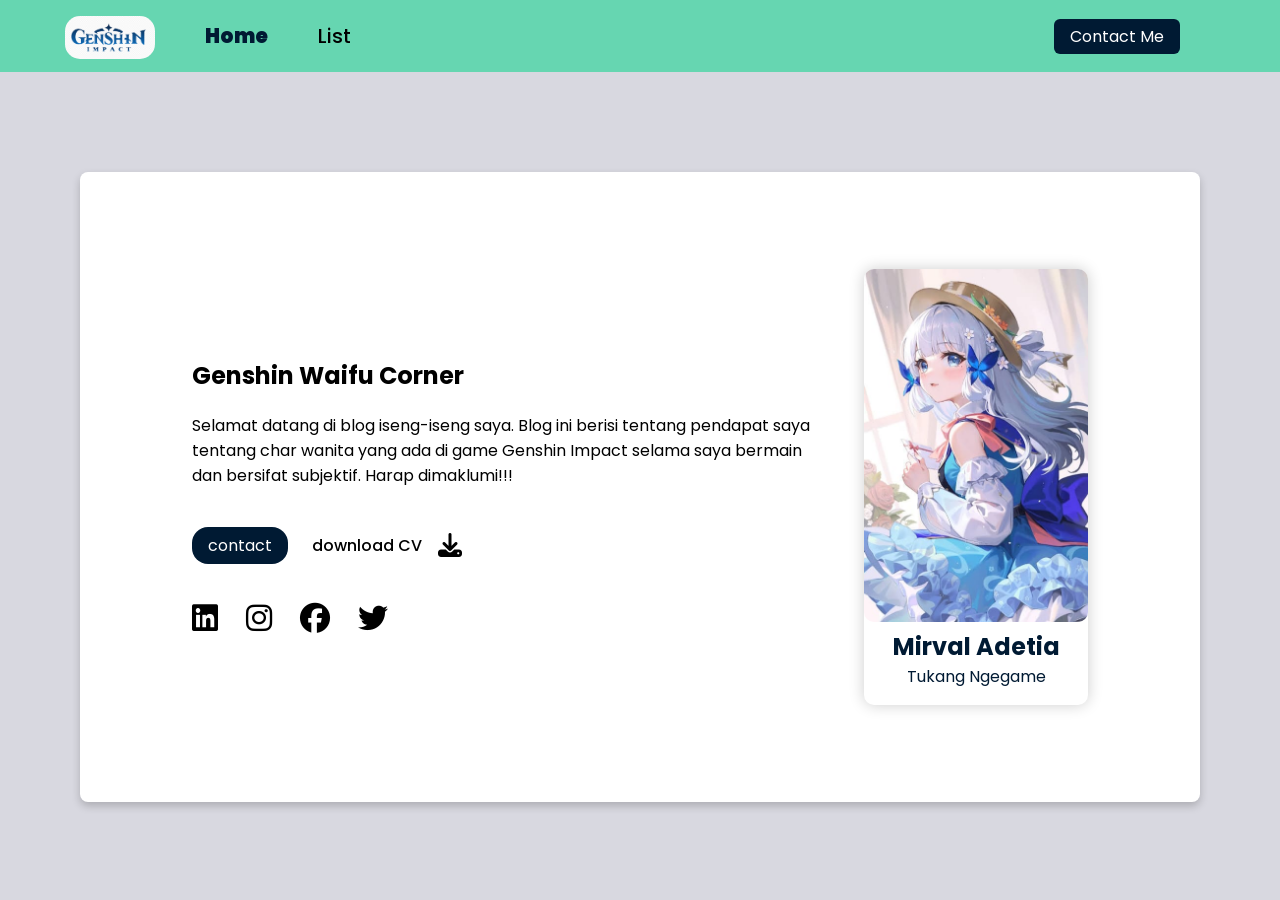
<file: index.html>
<!DOCTYPE html>
<html lang="en">
  <head>
    <meta charset="UTF-8" />
    <meta http-equiv="X-UA-Compatible" content="IE=edge" />
    <meta name="viewport" content="width=device-width, initial-scale=1.0" />
    <link rel="stylesheet" href="style.css" />
    <link
      rel="stylesheet"
      href="https://cdnjs.cloudflare.com/ajax/libs/font-awesome/6.4.0/css/all.min.css"
      integrity="sha512-iecdLmaskl7CVkqkXNQ/ZH/XLlvWZOJyj7Yy7tcenmpD1ypASozpmT/E0iPtmFIB46ZmdtAc9eNBvH0H/ZpiBw=="
      crossorigin="anonymous"
      referrerpolicy="no-referrer"
    />
    <title>Personal Blog</title>
  </head>
  <body>
    <nav>
      <div class="nav-left">
        <ul>
          <li>
            <img src="image/gensin.png" alt="" />
          </li>
          <li>
            <a class="active" href="index.html">Home</a>
          </li>
          <li>
            <a href="blog.html">List</a>
          </li>
        </ul>
      </div>
      <div class="nav-right">
        <a href="contact.html">Contact Me</a>
      </div>
    </nav>
    <div class="container">
      <section>
        <div class="left">
          <h2>Genshin Waifu Corner</h2>
          <p>
            Selamat datang di blog iseng-iseng saya. Blog ini berisi tentang pendapat saya tentang char
            wanita yang ada di game Genshin Impact selama saya bermain dan bersifat subjektif. Harap dimaklumi!!!
          </p>
          <div class="contact-button-container">
            <a>contact</a>
            <h4>download CV</h4>
            <i class="fa-solid fa-download"></i>
          </div>
          <div class="social-media">
            <i class="fa-brands fa-linkedin"></i>
            <i class="fa-brands fa-instagram"></i>
            <i class="fa-brands fa-facebook"></i>
            <i class="fa-brands fa-twitter"></i>
          </div>
        </div>
        <div class="right">
            <div class="img-container">
                <img src="image/ayaka.jpeg" alt="" />
                <div>
                    <h2>Mirval Adetia</h2>
                    <p>Tukang Ngegame</p>
                </div>
        </div>
      </section>
    </div>
  </body>
</html>
</file>
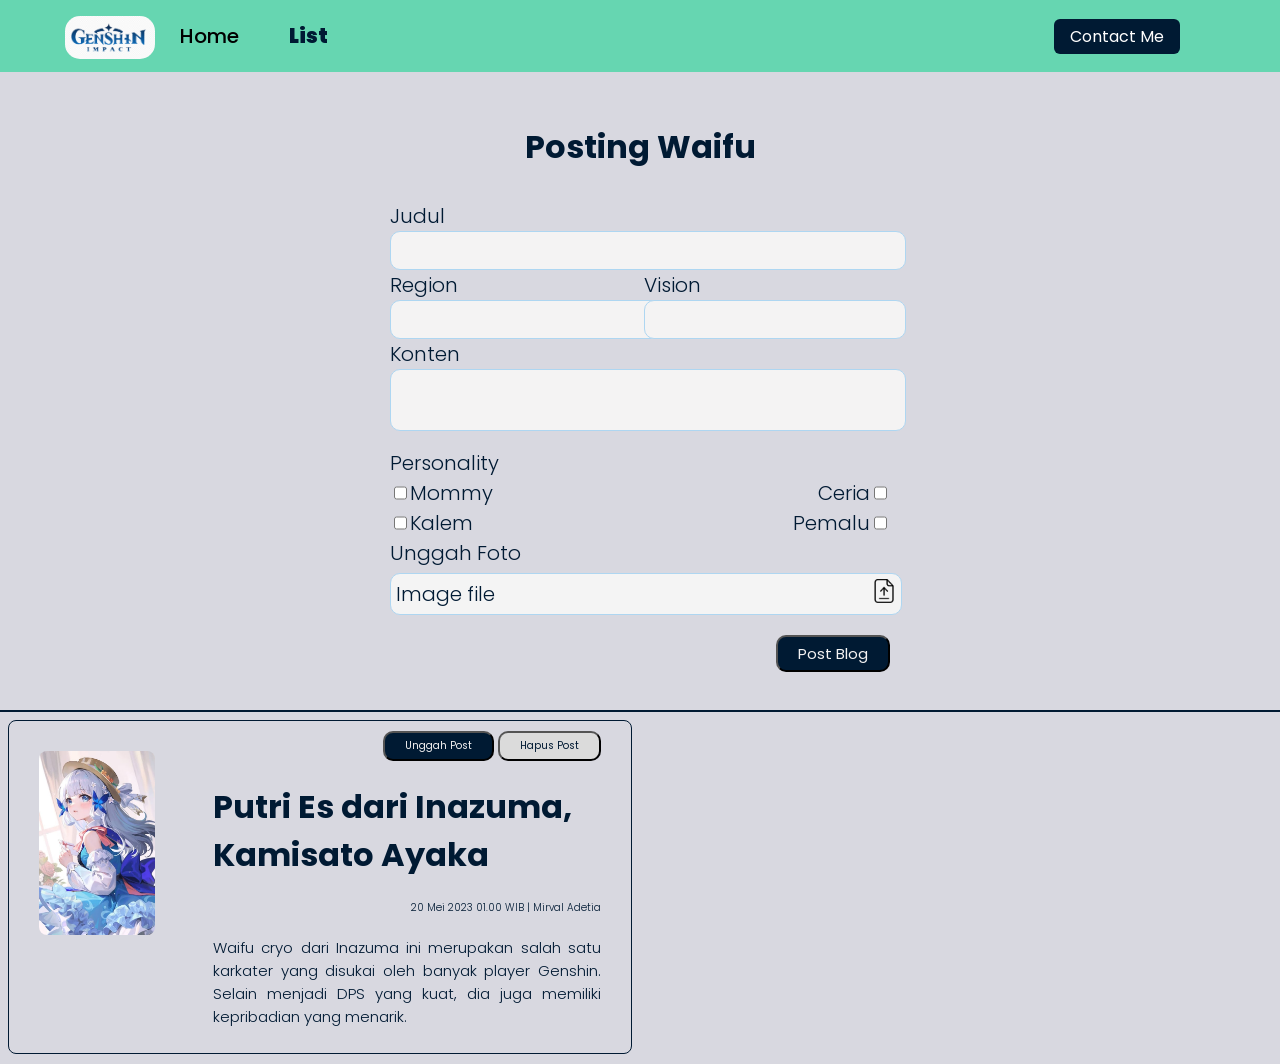
<file: blog.html>
<!DOCTYPE html>
<html>
    <head>
        <meta charset="UTF-8" />
        <meta http-equiv="X-UA-Compatible" content="IE=edge" />
        <meta name="viewport" content="width=device-width, initial-scale=1.0" />
        <link rel="stylesheet" href="style.css"/>
        <link rel="stylesheet" href="blog.css"/>
        <title>Upload</title>
    </head>
<body>
    <nav>
        <div class="nav-left">
          <ul>
            <li>
              <img src="image/gensin.png" alt="" />
            </li>
            <li>
              <a href="index.html">Home</a>
            </li>
            <li>
              <a class="active" href="blog.html">List</a>
            </li>
          </ul>
        </div>
        <div class="nav-right">
          <a href="contact.html">Contact Me</a>
        </div>
      </nav>
      <div class="blog">
        <div class="blog-form">
            <div class="form-container">
                <form onsubmit="addBlog(event)">
                    <h1>Posting Waifu</h1>
                    <div>
                    <label for="input-judul-cerita">Judul</label>
                    <input type="text" id="input-judul-cerita" required/>
                    </div>
                        <div class="vision-container"> 
                            <div>
                                <label for="input-region">Region</label>
                                <input type="text" id="input-region" required/>
                            </div>
                            <div>
                                <label for="input-vision">Vision</label>
                                <input type="text" id="input-vision" required/>  
                            </div>
                        </div>
                    <div>
                    <label for="input-konten">Konten</label>
                    <textarea id="input-konten"></textarea>    
                    </div>
                    <div>
                        <label>Personality</label>
                    </div>
                    
                    <div class="personality-container">
                        <div class="checkbox-personality">
                            <input name="personality" value="Mommy" type="checkbox" id="input-mommy"/>
                            <label for="input-mommy">Mommy</label>
                        </div>
                        <div class="checkbox-personality">
                            <label for="input-ceria">Ceria</label>
                            <input name="personality" type="checkbox" id="input-ceria" value="Ceria"/>    
                        </div>
                    </div>
                    <div>
                        <div class="personality-container">
                            <div class="checkbox-personality">
                                <input name="personality" type="checkbox" id="input-kalem" value="Kalem" />    
                                <label for="input-kalem">Kalem</label>
                            </div>
                            <div class="checkbox-personality">
                                <label for="input-pemalu">Pemalu</label>
                                <input name="personality" type="checkbox" id="input-pemalu" value="Pemalu"/>    
                            </div>
                        </div>
                    </div>
                    
                        
                    
                    <div>
                        <label>Unggah Foto</label>
                        <div class="unggah-foto">
                        <label for="unggah-foto-blog">
                        Image file
                        <img style="width: 24px; height: 24px;" src="image/upload.png" alt=""/>
                        </label>
                        <input type="file" id="unggah-foto-blog" hidden/>
                        </div>
                    </div>
                        <div class="button-submit">
                        <button>Post Blog</button>
                        </div>
                    </div>
                </div>
                    
                </form>
        </div>
        <hr class="blog-line" />
        <div id="contents" class="blog-list">
            <div class="blog-list-container">
                <div class="blog-list-image">
                    <img src="image/ayaka.jpeg" alt="blog-gambar"/>
                </div>
                <div class="blog-content">
                    <div class="button-group">
                        <button class="button-unggah">Unggah Post</button>
                        <button class="button-hapus">Hapus Post</button>
                    </div>
                    <h1>
                        <a href="blog_list.html" target="blank">
                        Putri Es dari Inazuma, Kamisato Ayaka </a></h1>
                    <div class="post-uploader">
                        20 Mei 2023 01.00 WIB | Mirval Adetia
                    </div>
                    <p>
                        Waifu cryo dari Inazuma ini merupakan salah satu karkater yang disukai oleh banyak player Genshin.
                        Selain menjadi DPS yang kuat, dia juga memiliki kepribadian yang menarik.
                    </p>
                </div>
            </div>
        </div>
      
    <script src="blog.js"></script>
</body>
    </html>
</file>
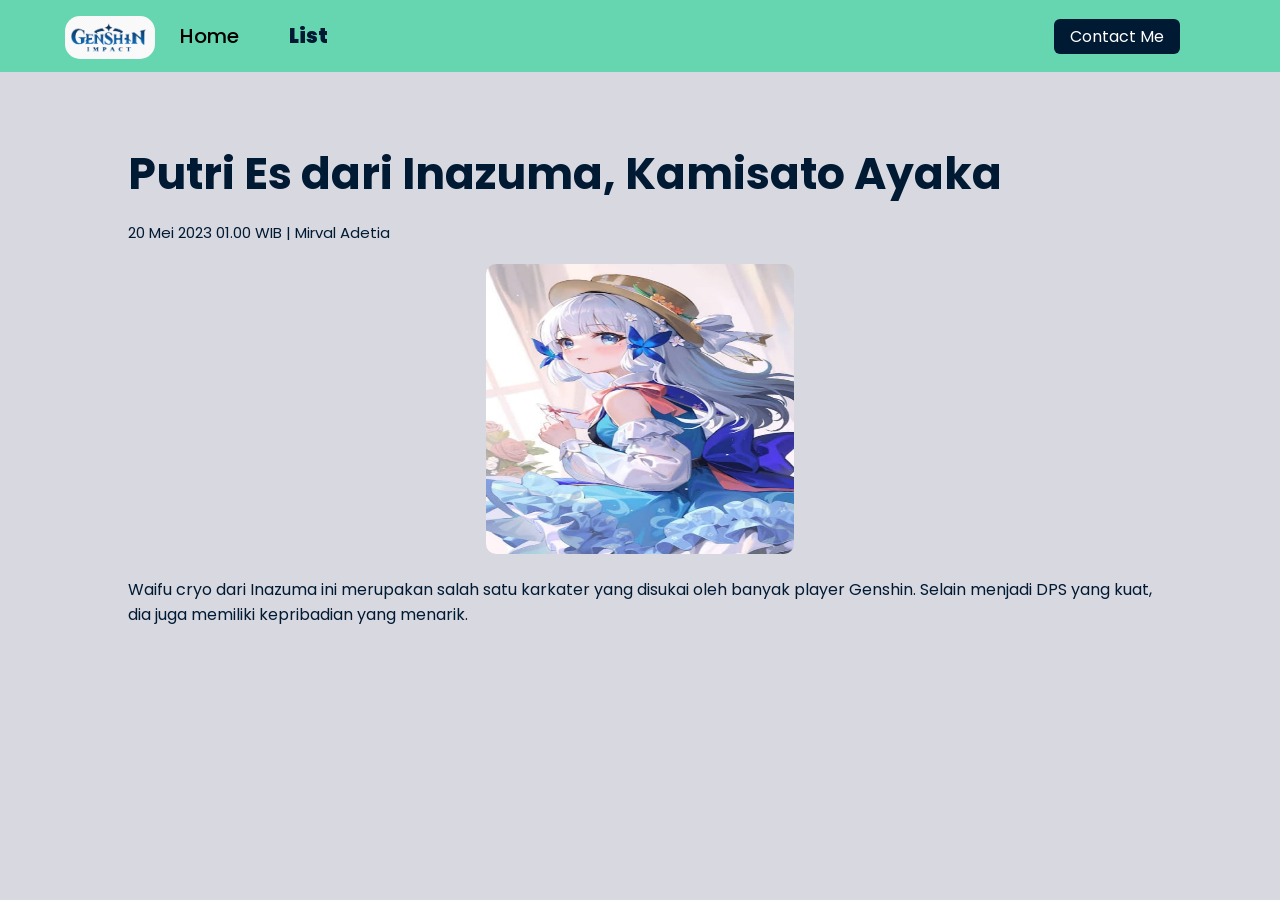
<file: blog_list.html>
<!DOCTYPE html>
<html lang="en">
  <head>
    <meta charset="UTF-8" />
    <meta http-equiv="X-UA-Compatible" content="IE=edge" />
    <meta name="viewport" content="width=device-width, initial-scale=1.0" />
    <link rel="stylesheet" href="style.css" />
    <link rel="stylesheet" href="blog.css" />
    <link
      rel="stylesheet"
      href="https://cdnjs.cloudflare.com/ajax/libs/font-awesome/6.4.0/css/all.min.css"
      integrity="sha512-iecdLmaskl7CVkqkXNQ/ZH/XLlvWZOJyj7Yy7tcenmpD1ypASozpmT/E0iPtmFIB46ZmdtAc9eNBvH0H/ZpiBw=="
      crossorigin="anonymous"
      referrerpolicy="no-referrer"
    />
    <title>Blog Detail</title>
  </head>
  <body>
    <nav>
      <div class="nav-left">
        <ul>
          <li>
            <img src="image/gensin.png" alt="" />
          </li>
          <li>
            <a href="index.html">Home</a>
          </li>
          <li>
            <a class="active" href="blog.html">List</a>
          </li>
        </ul>
      </div>
      <div class="nav-right">
        <a href="contact.html">Contact Me</a>
      </div>
    </nav>
    <div class="blog-detail">
        <div class="blog-detail-container">
            <h1>Putri Es dari Inazuma, Kamisato Ayaka</h1>
            <div class="penulis">20 Mei 2023 01.00 WIB | Mirval Adetia</div>
            <img src="image/ayaka.jpeg" alt="gambar-blog"/>
            <p>Waifu cryo dari Inazuma ini merupakan salah satu karkater yang disukai oleh banyak player Genshin.
            Selain menjadi DPS yang kuat, dia juga memiliki kepribadian yang menarik.</p>
        </div>
    </div>
</body>
</html>
</file>
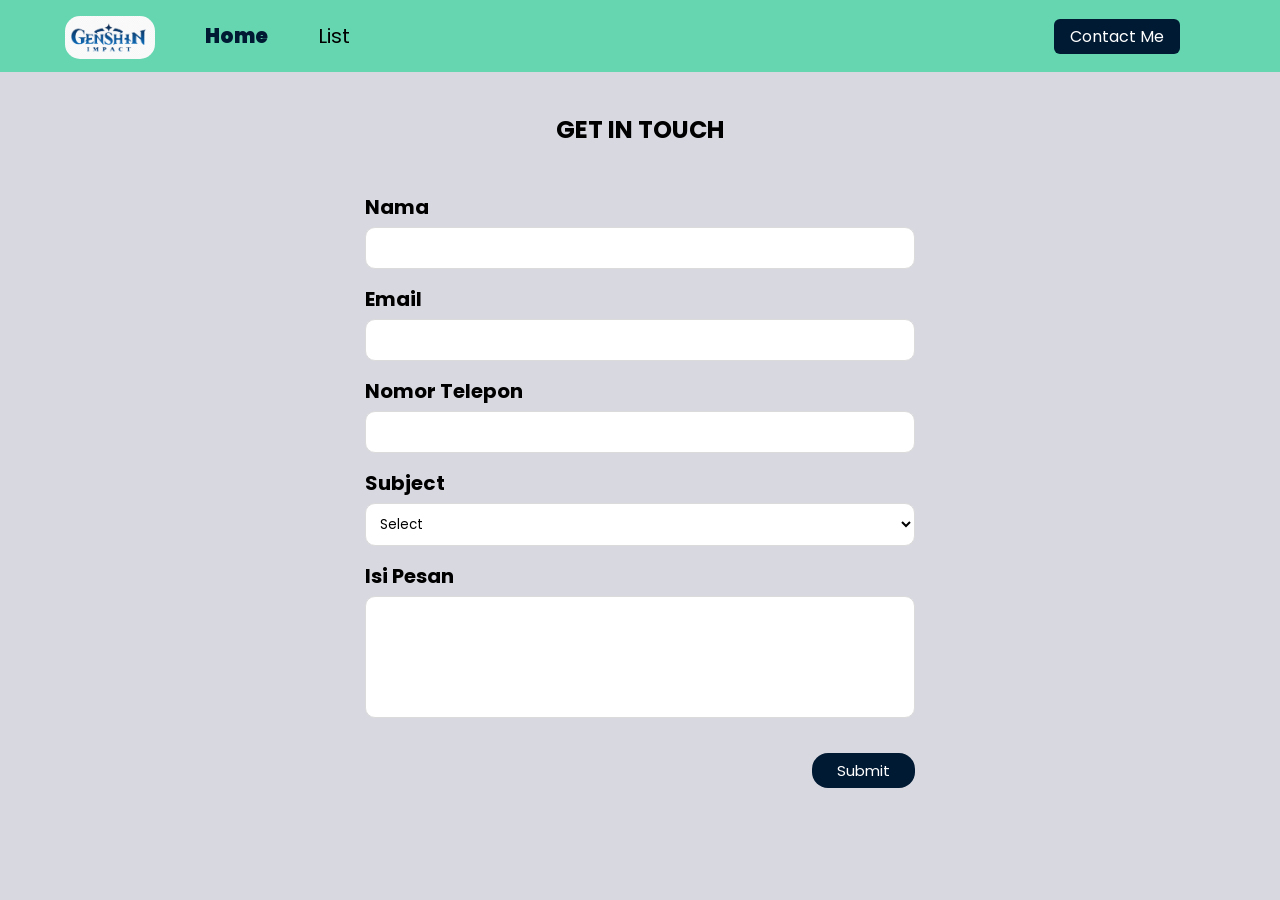
<file: contact.html>
<html>
  <head>
    <meta charset="UTF-8" />
    <meta http-equiv="X-UA-Compatible" content="IE=edge" />
    <meta name="viewport" content="width=device-width, initial-scale=1.0" />
    <link rel="stylesheet" href="contact.css" />
    <title>Contact Me</title>
  </head>

  <body>
    <nav>
      <div class="nav-left">
        <ul>
          <li>
            <img src="image/gensin.png" style="border-radius: 15px;" alt="" />
          </li>
          <li>
            <a class="active" href="index.html">Home</a>
          </li>
          <li>
            <a href="blog.html">List</a>
          </li>
        </ul>
      </div>
      <div class="nav-right">
        <a href="contact.html">Contact Me</a>
      </div>
    </nav>
    <h2>GET IN TOUCH</h2>
    <form>
      <div>
        <label for="input-name">Nama</label>
        <input id="input-name" height="100" type="text" required />
      </div>

      <div>
        <label for="input-email">Email</label>
        <input id="input-email" type="email" required />
      </div>

      <div>
        <label for="input-phone">Nomor Telepon</label>
        <input id="input-phone" type="tel" required />
      </div>

      <div>
        <label for="input-subject">Subject</label>
        <select id="input-subject">
          <option value="" hidden>Select</option>
          <option>Frontend</option>
          <option>Backend</option>
          <option>Fullstack</option>
        </select>
      </div>

      <div>
        <label for="input-message">Isi Pesan</label>
        <textarea id="input-message" rows="5" cols="10"></textarea>
      </div>

      <div class="submit-button-container">
        <button type="button" onclick="ngumpulindata()">Submit</button>
      </div>
    </form>
    <script src="indeks.js"></script>
  </body>
</html>
</file>
<file: style.css>
@import url("https://fonts.googleapis.com/css2?family=Poppins&display=swap");
@import url("https://fonts.googleapis.com/css2?family=Poppins:wght@700&display=swap");

* {
  text-decoration: none;
  font-family: "Poppins", sans-serif;
}

body {
  margin: 0;
  padding: 0;
  background-color: #d8d8e0;
}

nav {
  background-color: rgb(102, 214, 177);
  display: flex;
  align-items: center;
  height: 8vh;
}
nav ul li img {
  width: 10vh;
  margin-top: 10px;
  border-radius: 15px;
  border: none;
}
nav ul {
  display: flex;
  list-style-type: none;
  align-items: center;
}

nav ul li {
  margin-right: 25px;
  font-size: 20px;
}

nav ul li a {
  color: black;
  font-weight: 500;
}

nav ul li .active {
  color: #001a33;
  padding-left: 25px;
  padding-right: 25px;
  font-weight: 900;
}

.nav-left {
  flex: 50%;
  margin-left: 25px;
  /* mengatur lebarnya */
}

.nav-right {
  flex: 50%;
  text-align: end;
  margin-right: 100px;
}

.nav-right a {
  background-color: #001a33;
  padding: 6px 16px;
  color: white;
  border-radius: 6px;
}

.container {
  display: flex;
  justify-content: center;
  height: 70vh;
  margin: 100px 80px 80px 80px;
  background-color: white;
  box-shadow: 0 4px 8px 0 rgba(0, 0, 0, 0.2);
  border-radius: 8px;
}

section {
  display: flex;
  align-items: center;
  padding-top: 40px;
  padding-bottom: 40px;
  width: 80%;
}

.left {
  flex: 70%;
}

.right {
  flex: 25%;
  margin-left: 5%;
}

section .left h2 {
  font-family: "Poppins", sans-serif;
  font-weight: 700;
}

.contact-button-container {
  display: flex;
  align-items: center;
  margin-top: 24px;
}

.contact-button-container a {
  background-color: #001a33;
  padding: 6px 16px;
  color: white;
  border-radius: 16px;
}

.contact-button-container h4 {
  margin-left: 24px;
  font-weight: 500;
}

.contact-button-container i {
  margin-left: 16px;
  font-size: 24px;
}

.social-media i {
  margin-top: 24px;
  margin-right: 24px;
  font-size: 30px;
}

.right .img-container {
  border-radius: 10px;
  box-shadow: 0 0 15px #cecece;
  padding-bottom: 16px;
}

.right img {
  width: 100%;
  height: 50%;
  border-radius: 10px;
}

.right h2 {
  margin: 0;
  text-align: center;
  color: #001a33;
}

.right p {
  margin: 0;
  text-align: center;
  color: #001a33;
}
</file>
<file: blog.css>
.blog-form {
    padding: 30px 0;
    display: flex;
    justify-content: center;
    color: #001a33;
}
.blog-form .form-container {
    width: 500px;
}
.blog-form .form-container h1 {
    text-align: center;
    margin-bottom: 30px;
}
.blog-form form label {
    font-size: 20px;
    font-weight: 350;
}
.blog-form form input, textarea {
    width: 100%;
    font-size: 15px;
    font-weight: 350;
    padding: 7px;
    background: #f4f3f3;
    border: 1px solid #aed6f1;
    border-radius: 10px;
    resize: none;
}
.blog-form form textarea {
    margin-bottom: 10px;
    height: 200;
}

.blog-form form .unggah-foto {
    width: 100%;
    background: #f4f4f4;
    font-size: 10px;
    padding: 5px;
    margin-top: 5px;
    margin-bottom: 10px; 
    border: 1px solid #aed6f1;
    border-radius: 10px;
    cursor: pointer;
}
.blog-form form .unggah-foto label {
    display: flex;
    justify-content: space-between;
    text-align: center;
    cursor: pointer;
}
.blog-form form .unggah-foto label p {
    font-size: 15px;
}
.blog-form form .button-submit {
    text-align: right;
    margin-top: 20px;
}
.blog-form form button {
    padding: 5px 20px;
    font-size: 15px;
    background: #001a33;
    color:#f4f3f3;
    border:none solid #aed6f1;
    border-radius: 10px;
    cursor: pointer;
}

.personality-container {
    display: flex;
    justify-content: space-between;
}

.personality-container .checkbox-personality {
    display: flex;  
}
.vision-container {
    display: flex;
    justify-content: space-between;
    width: 100%;
}
.blog-line {
    border: 1px solid #001a33;
    
    
}
.blog-list {
    margin: auto;
    display: grid;
    grid-template-columns: 50% 50%;
    /* flex-direction: column; */
    justify-content: center;
}
.blog-list .blog-list-container {
    padding: 10px;
    margin-bottom: 10px;
    margin-left: 8px;
    margin-right: 8px;
    border: 1px solid #001a33;
    border-radius: 8px;
    display: flex;
}

.blog-list .blog-list-container .blog-list-image {
    flex: 1;
}
.blog-list .blog-list-container .blog-list-image img {
    width: 60%;
    border-radius: 8px;
    margin-top: 20px;
    margin-left: 20px;
    object-fit: cover;
}
.blog-list .blog-list-container .blog-content {
    padding-right: 20px;
    flex: 2;
}
.blog-list .blog-list-container .button-group {
    text-align: right;
}
.blog-list .blog-list-container .button-group .button-unggah {
    padding: 5px 20px;
    font-size: 10px;
    background: #001a33;
    color:#f4f3f3;
    border:none solid #aed6f1;
    border-radius: 10px;
    cursor: pointer;
}
.blog-list .blog-list-container .button-group .button-hapus {
    padding: 5px 20px;
    font-size: 10px;
    background: #dbdbdb;
    color:#001a33;
    border:none solid #aed6f1;
    border-radius: 10px;
    cursor: pointer;
}
.blog-list .blog-list-container h1 a {
    text-decoration: none;
    color: #001a33;
}
.blog-list .blog-list-container p {
    text-align: justify;
    margin-top: 20px;
    font-size: 15px;
    font-weight: 300;
    color: #001a33;
}
.blog-list .blog-list-container .blog-content .post-uploader {
    font-size: 10px;
    font-weight: 300;
    text-align: right;
    color: #001a33;
}
.blog-detail {
    display: flex;
    justify-content: center;
}
.blog-detail .blog-detail-container {
    width: 80%;
    margin: 40px 0;
    text-align: center;
}
.blog-detail .blog-detail-container img {
    width: 30%;
    height: 40%;
    border-radius: 10px;
}
.blog-detail .blog-detail-container h1 {
    font-size: 44px;
    font-style: normal;
    text-align: left;
    margin-bottom: 15px;
    color: #001a33;
}
.blog-detail .blog-detail-container .penulis {
    font-size: 15px;
    font-style: normal;
    text-align: left;
    margin-bottom: 20px;
    color: #001a33;
}
.blog-detail .blog-detail-container p {
    text-align: justify;
    color: #001a33;
}
</file>
<file: contact.css>
@import url("https://fonts.googleapis.com/css2?family=Poppins&display=swap");
@import url("https://fonts.googleapis.com/css2?family=Poppins:wght@700&display=swap");

* {
  text-decoration: none;
  font-family: "Poppins", sans-serif;
}

body {
  margin: 0;
  padding: 0;
  background-color: #d8d8e0;
}

nav {
  background-color: rgb(102, 214, 177);
  display: flex;
  align-items: center;
  height: 8vh;
}
nav ul li img {
  width: 10vh;
  margin-top: 10px;
}
nav ul {
  display: flex;
  list-style-type: none;
  align-items: center;
}

nav ul li {
  margin-right: 25px;
  font-size: 20px;
}

nav ul li a {
  color: black;
}

nav ul li .active {
  color: #001a33;
  padding-left: 25px;
  padding-right: 25px;
  font-weight: 900;
}

.nav-left {
  flex: 50%;
  margin-left: 25px;
  /* mengatur lebarnya */
}

.nav-right {
  flex: 50%;
  text-align: end;
  margin-right: 100px;
}

.nav-right a {
  background-color: #001a33;
  padding: 6px 16px;
  color: white;
  border-radius: 6px;
}

h2 {
  margin-top: 40px;
  text-align: center;
}

form {
  width: 550px;
  margin: 0px auto;
  padding: 10px;
}

form div {
  margin-top: 15px;
}

label {
  font-weight: bold;
  font-size: 20px;
}

input,
select,
textarea {
  background-color: white;
  width: 100%;
  padding: 10px;
  margin-top: 5px;
  border-radius: 10px;
  border: 1px solid #dbdbdb;
  resize: none;
}

input:focus,
select:focus,
textarea:focus {
  outline: none;
  border: 3px solid gray;
  box-shadow: 0 4px 8px 0 rgba(0, 0, 0, 0.2);
}

.submit-button-container {
  display: flex;
  justify-content: end;
}

button {
  background-color: #001a33;
  color: white;
  padding: 6px 25px;
  border: none;
  border-radius: 16px;
  margin-top: 20px;
  font-size: 15px;
  cursor: pointer;
}

button:hover {
  background-color: black;
}
</file>
